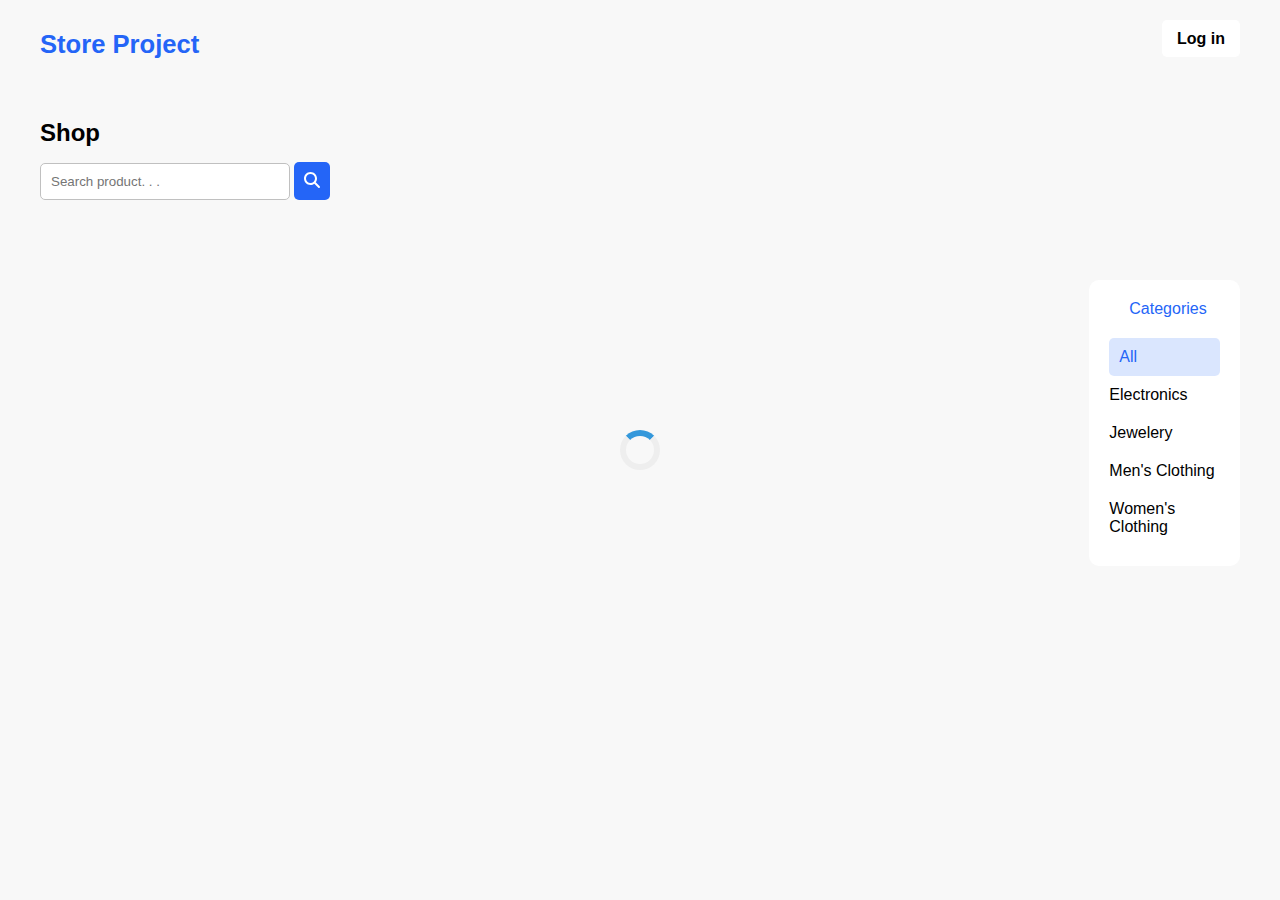
<file: index.html>
<!DOCTYPE html>
<html lang="en">
<head>
    <meta charset="UTF-8">
    <meta name="viewport" content="width=device-width, initial-scale=1.0">
    <title>shop</title>
    <link rel="stylesheet" href="style/global.css"/>
    <link rel="stylesheet" href="style/index.css">
</head>
<body>
    <div id="loader" class="spinner"></div>
    <header>
        <h3>Store Project</h3>
        <div>
        <a id="logbutt" href="login.html">Log in</a>
        <a id="dashbutt" href="dashboard.html">Dashboard</a>
         </div>
    </header>
    
        <div id="search">
            <h2>Shop</h2>
            <div>
            <input type="text"  placeholder="Search product. . ." id="inputBox">
            <button  id="searchButton"><i class="fa-solid fa-magnifying-glass"></i></button>
            </div>
        </div>
         <div id="container">
            <div id="products">
            </div>
            <div id="filter">
                    <p>Categories</p>
                    <ul>
                        <li class="selected">All</li>
                        <li>Electronics</li>
                        <li>Jewelery</li>
                        <li>Men's Clothing</li>
                        <li>Women's Clothing</li>
                    </ul>
            </div>
         </div>
    
    <script src="app.js"></script>
    <script src="all.min.js"></script>
    
</body>
</html>
</file>
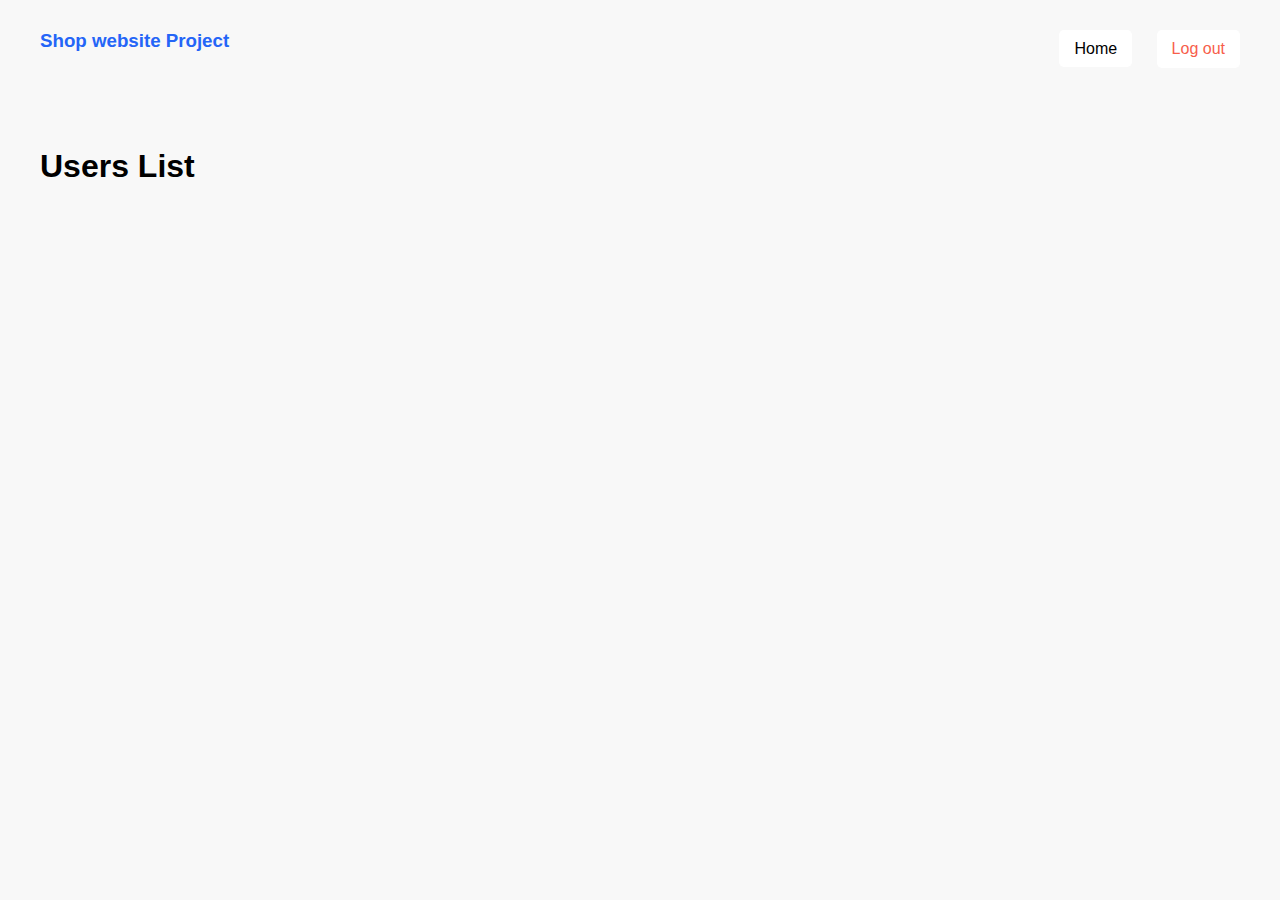
<file: dashboard.html>
<!DOCTYPE html>
<html lang="en">
<head>
    <meta charset="UTF-8">
    <meta name="viewport" content="width=device-width, initial-scale=1.0">
    <title>Document </title>
    <link rel="stylesheet" href="/style/daushbord.css">
    <link rel="stylesheet" href="/style/global.css">
</head>
<body>
    <header>
        <h3>Shop website Project</h3>
        <div>
        <a href="/index.html">Home</a>
        <button id="logoutButton">Log out</button>
        </div>
    </header>
    <main>
        <h1>Users List</h1>
        <div id="container"> 
            <span></span>
        </div>
    </main>
    <script src="functions.js"></script>
</body>
</html>
</file>
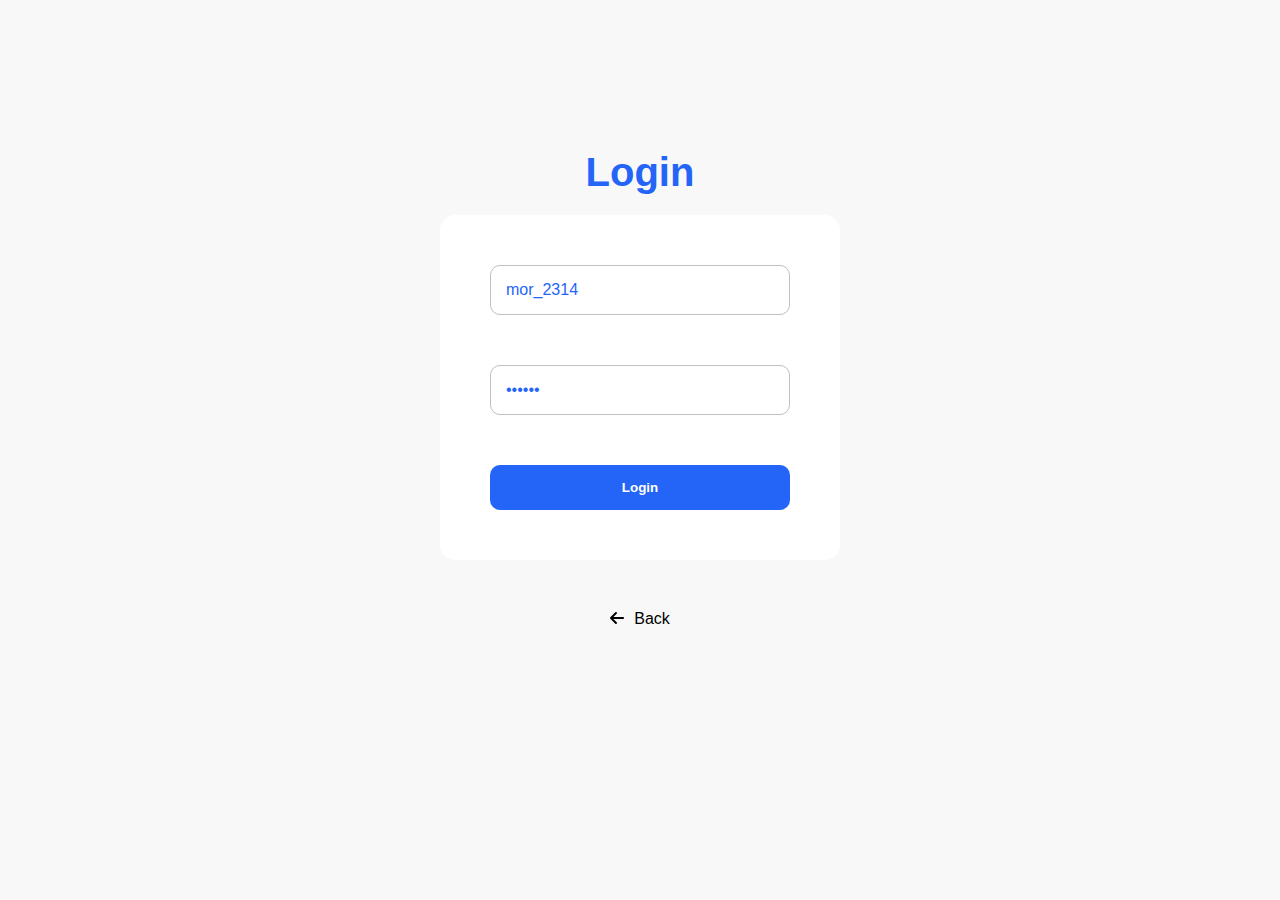
<file: login.html>
<!DOCTYPE html>
<html lang="en">
<head>
    <meta charset="UTF-8">
    <meta name="viewport" content="width=device-width, initial-scale=1.0">
    <title>Login</title>
    <link rel="icon" href="/favicon.ico">
    <link rel="stylesheet" href="./style/global.css"/>
    <link rel="stylesheet" href="./style/logstyle.css"/>
    
</head> 


<body>
    <div>
        <h1>Login</h1>
        <form>
        <input type="" id="username" placeholder="username" value="mor_2314">
        <input type="password" id="password" placeholder="password" value="83r5^_">
        <button id="login-button" >Login</button>
        </form>
        <a href="index.html">
            <i class="fa-solid fa-arrow-left"></i>
            <p>Back</p>
        </a>
    </div>
    <script src="all.min.js"></script>
    <script type="module" src="log.js" ></script>
</body>
</html>
</file>
<file: style/global.css>
:root {
    --color-primary: #2465f7;
    --color-secondary: #1e66f72a;
    --color-background: #f8f8f8;
    --color-warning:#e9c601;
    --color-error:#f75e4b;
}


*{
    padding: 0;
    margin: 0;
    box-sizing: border-box;
    font-family: Arial, Helvetica, sans-serif;
}

body {
    max-width: 1200px;
    margin: auto;
    background-color: var(--color-background);
}

.spinner {
  border: 6px solid #eee;
  border-top: 6px solid #3498db;
  border-radius: 50%;
  width: 40px;
  height: 40px;
  animation: spin 1s linear infinite;

  position: fixed;
  top: 50%;
  left: 50%;
  transform: translate(-50%, -50%);
  z-index: 9999;
}

@keyframes spin {
  0% { transform: translate(-50%, -50%) rotate(0deg); }
  100% { transform: translate(-50%, -50%) rotate(360deg); }
}

#loader.hidden {
  display: none;
}
</file>
<file: style/index.css>
header {
    display: flex;
    justify-content: space-between;
    padding: 30px 0px;
    margin-bottom: 30px;
  }

  header h3{
    color: var(--color-primary);
    font-size: 1.6rem;
  }

  header a{
     color: #000;
     text-decoration: none;
     background-color: #fff;
     padding: 10px 15px;
     border-radius: 5px;
     font-weight: 600;
     transition:  all 0.1s ease-in;
    
}

  header i{
    margin-left: 10px;
  }

  header a:hover{
    color: #fff;
    background-color: #000;
  }

  #search h2{
    margin-bottom: 15px;
  }

  #search input{
    width: 250px;
    padding: 10px;
    border: silver 1px solid;
    border-radius: 5px;
    color: var(--color-primary);
    font-size: 1 rem;
  }

  #search button{
    padding: 10px;
    border-radius: 5px;
    border: none;
    background-color: var(--color-primary);
    color: #fff;
    cursor: pointer;
    font-size: 1rem;
    transition: all 0.1s ease-in;
    -webkit-transition: all 0.1s ease-in;
    -moz-transition: all 0.1s ease-in;
    -ms-transition: all 0.1s ease-in;
    -o-transition: all 0.1s ease-in;
}

  #search button:hover {
    background-color: var(--color-secondary);
    color: var(--color-primary);
  }

  #container {
    display: flex;
    margin: 80px 0 40px;
  }

  #product {
    width: 100%;
  }

  #filter{
    padding: 20px;
    background-color: #fff;
    margin-left: 20px;
    height: fit-content;
    border-radius: 10px;
  }

  #filter div{
       width: 200px;
       display: flex;
       align-items: center;
       margin-bottom: 20px;
       color: var(--color-primary);
  }

  #filter p{
    margin-bottom: 20px;
    margin-left: 20px;
    color: var(--color-primary);
  }

  #filter li{
    list-style: none;
    padding: 10px 0;
    cursor: pointer;
  }

  #filter li:hover{
    color: var(--color-primary);
  }

  #filter .selected{
    background-color: var(--color-secondary);
    color: var(--color-primary);
    padding: 10px;
    border-radius: 5px;
  }

#products{
    display: flex;
    flex-wrap: wrap; 
    justify-content: space-between;
    width: 100%;
}

#products > div{
    background-color: #fff;
    width: 250px;
    margin-bottom: 20px;
    padding: 15px;
    border-radius: 10px;
    position: relative;
    -webkit-border-radius: 10px;
    -moz-border-radius: 10px;
    -ms-border-radius: 10px;
    -o-border-radius: 10px;
}

img{
    width: 220px;
    height: 220px;
    margin: 50px 0 40px;
}

h4{
    color: var(--color-primary);
}

#price{
    display: flex;
    justify-content: space-between;
    align-items: center;
    margin: 30px 0 10px;
}

#price p{
    color: gray;
    font-weight: 600;
}

#price button{
     color: var(--color-primary);
     background-color: var(--color-secondary);
     border: none;
     padding: 5px 10px;
     border-radius: 5px;
     cursor: pointer;
     transition: all 0.1s ease-in;
}

#price button:hover{
    color: #fff;
    background-color: var(--color-primary); 
}

#rate {
    position: absolute;
    top: 15px;
    background-color: var(--color-background);
    color: var(--color-warning);
    padding: 5px;
    border-radius: 5px;
    font-size: 0.9rem;
}

#count{
    position: absolute;
    top: 15px;
    right: 15px; 
    background-color: var(--color-background);
    color: var(--color-error);
    padding: 5px;
    border-radius: 5px;
    font-size: 0.9rem;
}
</file>
<file: style/daushbord.css>
header{
    display: flex;
    justify-content: space-between;
    padding: 30px 0;
    margin-bottom: 30px;
}

header h3{
    color: var(--color-primary);
    font-size: 1.6 rem;
}

header a,
header button{
    color: #000;
    text-decoration: none;
    background-color: #fff;
    padding: 10px 15px;
    border: none;
    border-radius: 5px ;
    font-weight: 600px;
    font-size: 1rem;
    transition: all 0.1s ease-in;
    margin-left: 20px;
    cursor: pointer;
}

header button{
    color: var(--color-error);
}

  header a:hover,
  header button:hover{
    color: #fff;
    background-color: #000;
  }

  #card{
    display: flex;
    justify-content: space-between;
    align-items: center;
    padding: 30px 20px;
    background-color: #fff;
    margin-bottom: 50px;
    border-radius: 10px;
  }

  h1{
    margin: 50px 0 40px;
  }

  #card h3{
    background-color: var(--color-primary);
    color: #fff;
    width: 40px;
    height: 40px;
    line-height: 40px;
    text-align: center;
    font-size: 1.4rem;
    font-weight: 600px;
    border-radius: 8px;
  }

  #card div{
    background-color: var(--color-background);
    border-radius: 10px;
    padding: 15px;

  }

  #card p{
    color: var(--color-primary);
    font-weight: 600;
    font-size: 1.6 rem;
    margin-bottom: 20px;
  }

  #card i {
    margin-right: 5px;
  }
</file>
<file: style/logstyle.css>
body div{
    display: flex;
    flex-direction: column;
    align-items: center;
    justify-content: center;
    padding-top: 150px; 
}
form{
    display: flex;
    flex-direction: column;
    padding: 50px;
    justify-content: center;
    background-color: #fff;
    align-items: center;
    border-radius: 15px;
}

input{
    border: 1px solid silver;
    margin-bottom: 50px;
    padding: 15px;
    width: 300px;
    border-radius: 10px;
    font-size: 1rem;
    color: var(--color-primary);
}

/* input:focus{
    outline: none;
    border-color: var(--color-primary);
} */
button{
    border: none ;
    background-color: var(--color-primary);
    padding: 15px;
    border-radius: 10px;
    color: #fff;
    font-size: 1.1 rem;
    width: 300px;
    font-weight: 600;
    transition: all 0.1s ease-in;
    cursor: pointer;
    -webkit-transition: all 0.1s ease-in;
    -moz-transition: all 0.1s ease-in;
    -ms-transition: all 0.1s ease-in;
    -o-transition: all 0.1s ease-in;
}

button:hover{
    background-color: var( --color-secondary);
    color: var(--color-primary );
}

a{
    display: flex;
    margin-top: 50px;
    text-emphasis: none;
    text-decoration: none;
    color: #000 ;
} 

a svg{
    padding-right: 10px;
}

a:hover{
    transform : scale(1.3) ;
}

h1{
    margin-bottom: 20px;
    color: var(--color-primary); 
    font-size: 2.5rem ;
    
}
</file>
